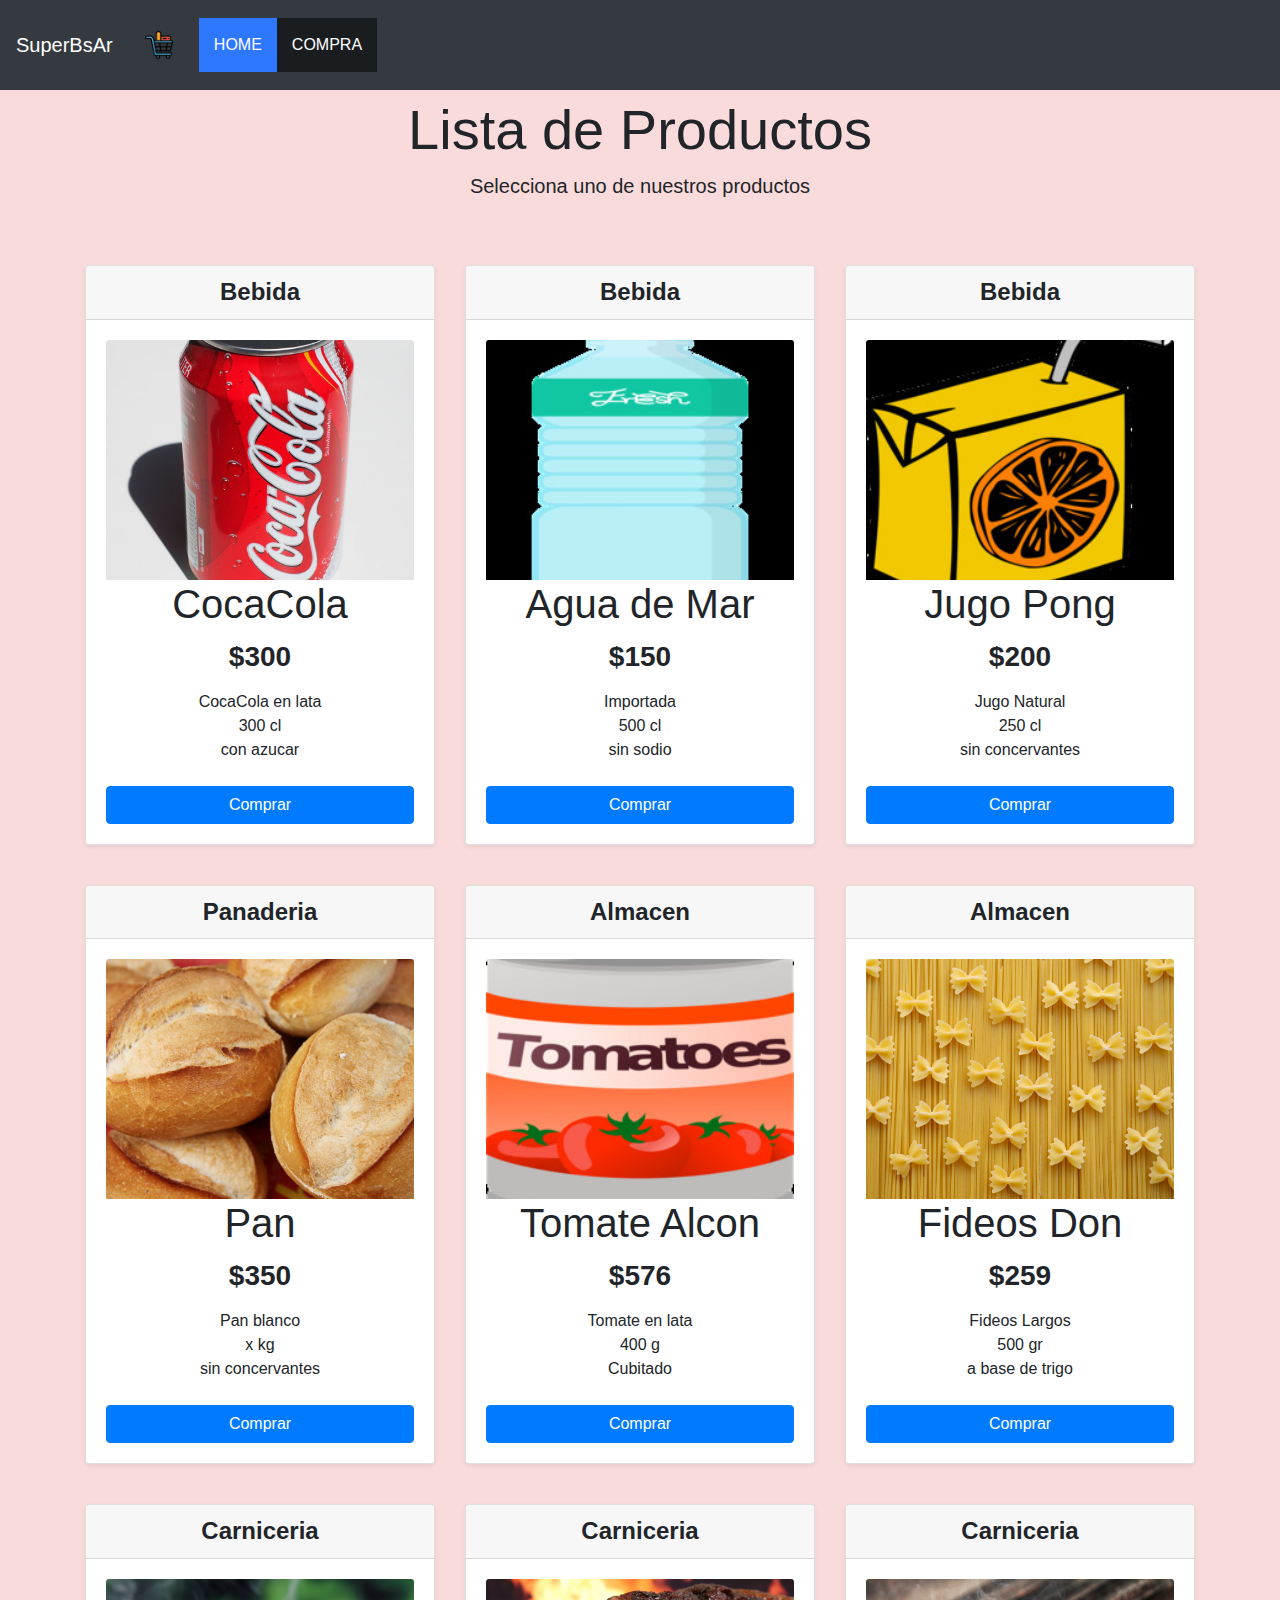
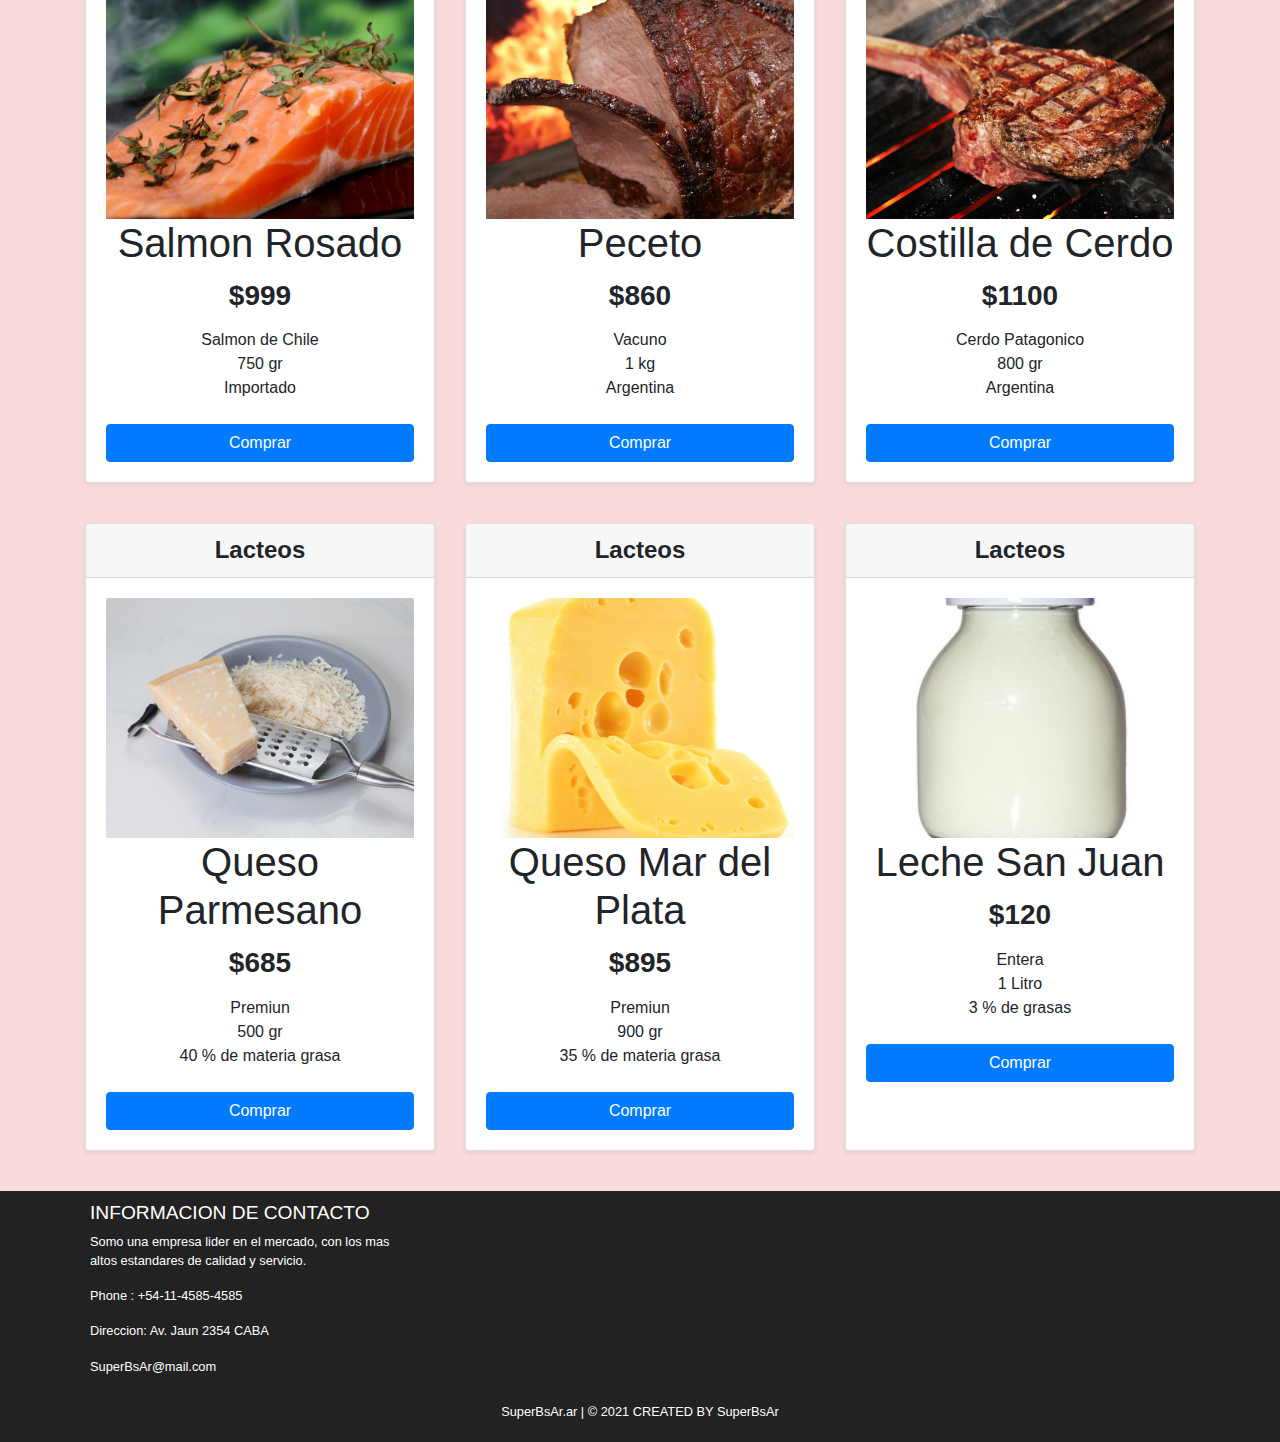
<file: index.html>
<!DOCTYPE html>
<html lang="es">

<head>
    <meta charset="UTF-8">
    <meta http-equiv="X-UA-Compatible" content="IE=edge">
    <meta name="viewport"
        content="width=device-width, user-scalable=no, initial-scale=1.0, maximum-scale=1.0, minimum-scale=1.0">
    <link rel="stylesheet" href="css/bootstrap.min.css">
    <link rel="stylesheet" href="css/styles.css">
    <link rel="stylesheet" href="https://use.fontawesome.com/releases/v5.6.3/css/all.css"
        integrity="sha384-UHRtZLI+pbxtHCWp1t77Bi1L4ZtiqrqD80Kn4Z8NTSRyMA2Fd33n5dQ8lWUE00s/" crossorigin="anonymous">
    <title>Carrito Compras en JavaScript</title>
</head>

<body>

    <header>
        <!-- // Tabla Carrito -->
        <div class="container">
            <div class="row align-items-stretch justify-content-between">
                <nav class="navbar navbar-expand-md navbar-dark fixed-top bg-dark">
                    <a class="navbar-brand" href="#">SuperBsAr</a>
                    <div class="collapse navbar-collapse " id="navbarCollapse">
                        <img src="img/carrito.jpeg" class="nav-link dropdown-toggle img-fluid" height="70px" width="70px"
                            href="#" id="dropdown01" data-toggle="dropdown" aria-haspopup="true"
                            aria-expanded="false"></img>
                        <div id="carrito" class="dropdown-menu" style="overflow: scroll"
                            aria-labelledby="navbarCollapse">
                            <table id="lista-carrito" class="">
                                <thead>
                                    <tr>
                                        <th>Imagen</th>
                                        <th>Nombre</th>
                                        <th>Precio $</th>
                                        <th></th>
                                    </tr>
                                </thead>
                                <tbody></tbody>
                            </table>
                            <a href="#" id="vaciar-carrito" class="btn btn-primary btn-block">Vaciar Carrito</a>
                            <a href="#" id="procesar-pedido" class="btn btn-danger btn-block">Procesar Compra</a>
                        </div>
                    </div>
                    <div class="main-nav container container--flex ">
                        <span class="icon-menu" id="btn-menu">
                            <i class="fas fa-bars"></i>
                        </span>
                        <ul class="menu" id="menu">
                            <li class="menu__item"><a href="index.html" class="menu__link menu__link--select">HOME</a>
                            </li>
                            <li class="menu__item"><a href="compra.html" class="menu__link">COMPRA</a></li>
                        </ul>
                    </div>
                </nav>
            </div>
        </div>
    </header>

    <main>
        <div class="pricing-header px-3 py-3 pt-md-5 pb-md-4 my-4 mx-auto text-center">
            <h1 class="display-4 mt-4">Lista de Productos</h1>
            <p class="lead">Selecciona uno de nuestros productos</p>
        </div>

        <!-- Carga el DOM aqui -->
        <div class="container" id="lista-productos">
        </div>
    </main>

    <footer class="main-footer" id="main-footer">
        <div class="container container--flex">
            <div class="column column--33 ">
                <h3 class="column__title">INFORMACION DE CONTACTO</h3>
                <p class="column__txt">Somo una empresa lider en el mercado, con los mas altos estandares de calidad y
                    servicio.</p>
                <p class="column__txt">Phone : +54-11-4585-4585</p>
                <p class="column__txt">Direccion: Av. Jaun 2354 CABA</p>
                <p class="column__txt">SuperBsAr@mail.com</p>
            </div>
            <div class="copy">
                <p>
                    SuperBsAr.ar | © 2021 CREATED BY SuperBsAr
                </p>
            </div>
        </div>
    </footer>

    <script src="js/jquery-3.4.1.min.js"></script>
    <script src="js/bootstrap.min.js"></script>
    <script src="js/carrito.js"></script>
    <script src="js/pedido.js"></script>
    <script src="js/menu.js"></script>


</body>

</html>
</file>
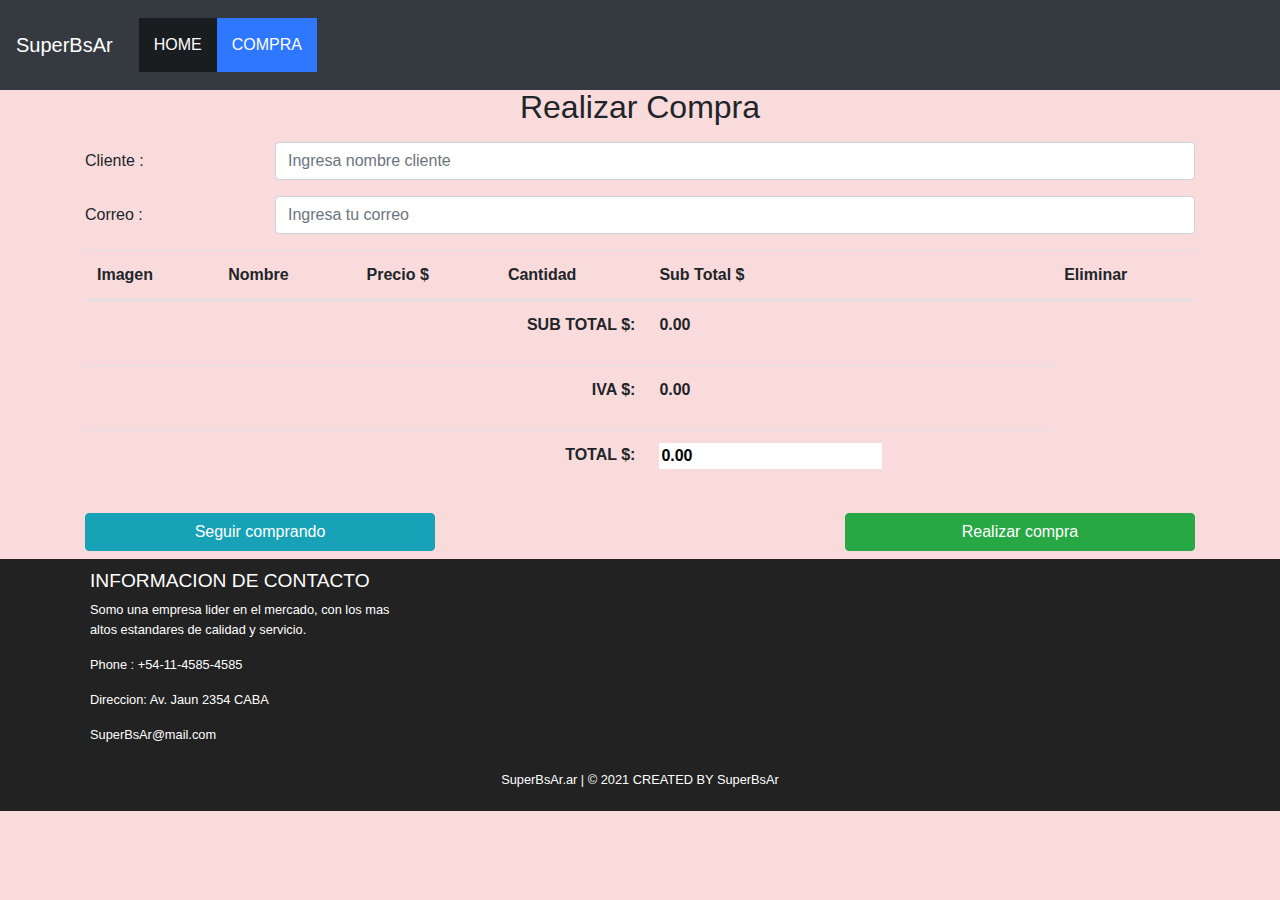
<file: compra.html>
<!DOCTYPE html>
<html lang="es">

<head>
    <meta charset="UTF-8">
    <meta http-equiv="X-UA-Compatible" content="IE=edge">
    <meta name="viewport"
        content="width=device-width, user-scalable=no, initial-scale=1.0, maximum-scale=1.0, minimum-scale=1.0">
    <link rel="stylesheet" href="css/bootstrap.min.css">
    <link rel="stylesheet" href="css/styles.css">
    <link rel="stylesheet" href="https://use.fontawesome.com/releases/v5.6.3/css/all.css"
        integrity="sha384-UHRtZLI+pbxtHCWp1t77Bi1L4ZtiqrqD80Kn4Z8NTSRyMA2Fd33n5dQ8lWUE00s/" crossorigin="anonymous">
    <title>Carrito Compras en JavaScript</title>

</head>

<body>
    <header>
        <div class="container">
            <div class="row justify-content-between mb-5">
                <nav class="navbar navbar-expand-md navbar-dark fixed-top bg-dark">
                    <a class="navbar-brand" href="index.html">SuperBsAr</a>
                    <div class="main-nav container container--flex ">
                        <span class="icon-menu" id="btn-menu">
                            <i class="fas fa-bars"></i>
                        </span>
                        <ul class="menu" id="menu">
                            <li class="menu__item"><a href="index.html" class="menu__link">HOME</a></li>
                            <li class="menu__item"><a href="compra.html"
                                    class="menu__link menu__link--select">COMPRA</a></li>
                        </ul>
                    </div>
                </nav>
            </div>
        </div>
    </header>

    <br>

    <main>
        <div class="container">
            <div class="row mt-3">
                <div class="col">
                    <h2 class="d-flex justify-content-center mb-3">Realizar Compra</h2>
                    <form id="procesar-pago">
                        <div class="form-group row">
                            <label for="cliente" class="col-12 col-md-2 col-form-label h2">Cliente :</label>
                            <div class="col-12 col-md-10">
                                <input type="text" class="form-control" id="cliente"
                                    placeholder="Ingresa nombre cliente" name="destinatario">
                            </div>
                        </div>
                        <div class="form-group row">
                            <label for="email" class="col-12 col-md-2 col-form-label h2">Correo :</label>
                            <div class="col-12 col-md-10">
                                <input type="text" class="form-control" id="correo" placeholder="Ingresa tu correo"
                                    name="cc_to">
                            </div>
                        </div>
                        <div id="carrito" class="form-group table-responsive">
                            <table class="form-group table" id="lista-compra">
                                <thead>
                                    <tr>
                                        <th scope="col">Imagen</th>
                                        <th scope="col">Nombre</th>
                                        <th scope="col">Precio $</th>
                                        <th scope="col">Cantidad</th>
                                        <th scope="col">Sub Total $</th>
                                        <th scope="col">Eliminar</th>
                                    </tr>
                                </thead>
                                <tbody>
                                </tbody>
                                <tr>
                                    <th colspan="4" scope="col" class="text-right">SUB TOTAL $:</th>
                                    <th scope="col">
                                        <p id="subtotal"></p>
                                    </th>
                                </tr>
                                <tr>
                                    <th colspan="4" scope="col" class="text-right">IVA $:</th>
                                    <th scope="col">
                                        <p id="iva"></p>
                                    </th>
                                </tr>
                                <tr>
                                    <th colspan="4" scope="col" class="text-right">TOTAL $:</th>
                                    <th scope="col">
                                        <input id="total" name="monto" class="font-weight-bold border-0" readonly
                                            style="background-color: white;"></input>
                                    </th>
                                </tr>
                            </table>
                        </div>
                        <div class="row justify-content-between">
                            <div class="col-md-4 mb-2">
                                <a href="index.html" class="btn btn-info btn-block">Seguir comprando</a>
                            </div>
                            <div class="col-xs-12 col-md-4">
                                <input type="submit" class="btn btn-success btn-block" id="procesar-compra"
                                    value="Realizar compra">
                            </div>
                        </div>
                    </form>
                </div>
            </div>
        </div>
    </main>
    <footer class="main-footer" id="main-footer">
        <div class="container container--flex">
            <div class="column column--33 ">
                <h3 class="column__title">INFORMACION DE CONTACTO</h3>
                <p class="column__txt">Somo una empresa lider en el mercado, con los mas altos estandares de calidad y
                    servicio.</p>
                <p class="column__txt">Phone : +54-11-4585-4585</p>
                <p class="column__txt">Direccion: Av. Jaun 2354 CABA</p>
                <p class="column__txt">SuperBsAr@mail.com</p>
            </div>
            <div class="copy">
                <p>
                    SuperBsAr.ar | © 2021 CREATED BY SuperBsAr
                </p>
            </div>
        </div>
    </footer>

    <script src="js/jquery-3.4.1.min.js"></script>
    <script src="js/bootstrap.min.js"></script>
    <script src="js/carrito.js"></script>
    <script src="js/compra.js"></script>
    <script type="text/javascript" src="//ajax.googleapis.com/ajax/libs/jquery/2.1.1/jquery.min.js"></script>
    <script src="js/menu.js"></script>

</body>

</html>
</file>
<file: css/styles.css>
/* *{
    margin:0;
    padding:0;
    box-sizing: border-box;
} */
html {
  /* font-size: 62.5%; */
}

html body {
  background: #fadbdb;
}

html body div ul {
  list-style: none;
}

html body div ul a {
  text-decoration: none;
}

.header {
  background: white;
  width: auto;
  height: auto;
}

@media screen and (min-width: 480px) {
  .header {
    background: white;
    width: auto;
    height: auto;
  }
}

@media screen and (min-width: 760px) {
  .header {
    background: white;
    width: auto;
    height: auto;
  }
}

.main-nav {
  width: 100%;
  position: relative;
  display: -webkit-inline-box;
  display: -ms-inline-flexbox;
  display: inline-flex;
  -webkit-box-pack: right;
      -ms-flex-pack: right;
          justify-content: right;
  z-index: 2000;
  padding: 10px;
}

.icon-menu {
  display: block;
  color: black;
  border: 1px solid black;
  border-radius: 3px;
  width: 40px;
  height: 40px;
  line-height: 45px;
  text-align: center;
  /* cursor: pointer; */
  font-size: 2em;
}

.menu {
  position: absolute;
  /* top: 60px; */
  left: 0;
  width: 100%;
  background: rgba(0, 0, 0, 0.5);
  padding: 0;
  margin: 0;
  text-align: center;
  height: 0;
  /* permire crear la animacion */
  overflow: hidden;
  -webkit-transition: height 0.3s linear;
  transition: height 0.3s linear;
}

.menu .menu__link {
  display: block;
  padding: 10px;
  color: white;
}

.menu__link:hover {
  background: #2e77ff;
}

.menu__link--select {
  background: #2e77ff;
}

.mostrar {
  height: 125px;
}

@media screen and (min-width: 760px) {
  .icon-menu {
    display: none;
  }
  .menu {
    position: relative;
    display: -webkit-inline-box;
    display: -ms-inline-flexbox;
    display: inline-flex;
    -webkit-box-pack: left;
        -ms-flex-pack: left;
            justify-content: left;
    height: auto;
    width: auto;
  }
  .menu__item .menu__link {
    padding: 15px;
    font-size: 1em;
  }
}

.main-footer {
  background: #222;
  color: white;
  padding: 5px;
  padding-top: 5px;
  padding-bottom: 5px;
}

.main-footer .container .column {
  text-align: left;
  padding: 5px;
}

.main-footer .container .column h3 {
  font-size: 0.5em;
}

.main-footer .container .column .menu__footer a {
  text-decoration: none;
  color: white;
}

.main-footer .container .copy {
  text-align: center;
  margin: auto;
  margin-top: 5px;
}

@media screen and (min-width: 480px) {
  .main-footer {
    background: #222;
    color: white;
    padding: 5px;
    padding-top: 5px;
    padding-bottom: 5px;
    font-size: 0.8em;
  }
  .main-footer .container .column--33 {
    position: relative;
    display: inline-block;
    text-align: left;
    width: 30%;
    padding: 3px;
  }
  .main-footer .container .column--33 h3 {
    font-size: 1.5em;
  }
  .main-footer .container .copy {
    text-align: center;
    margin: auto;
    margin-top: 5px;
    font-size: 1em;
  }
}

@media screen and (min-width: 980px) {
  .main-footer {
    background: #222;
    color: white;
    padding: 5px;
    padding-top: 5px;
    padding-bottom: 5px;
    font-size: 0.8em;
  }
  .main-footer .container .column--33 {
    position: relative;
    display: inline-block;
    text-align: left;
    width: 30%;
    padding: 5px;
  }
  .main-footer .container .column--33 h3 {
    font-size: 1.5em;
  }
  .main-footer .container .copy {
    text-align: center;
    margin: auto;
    margin-top: 5px;
    font-size: 1em;
  }
}

#cargando {
  display: none;
}
/*# sourceMappingURL=styles.css.map */
</file>
